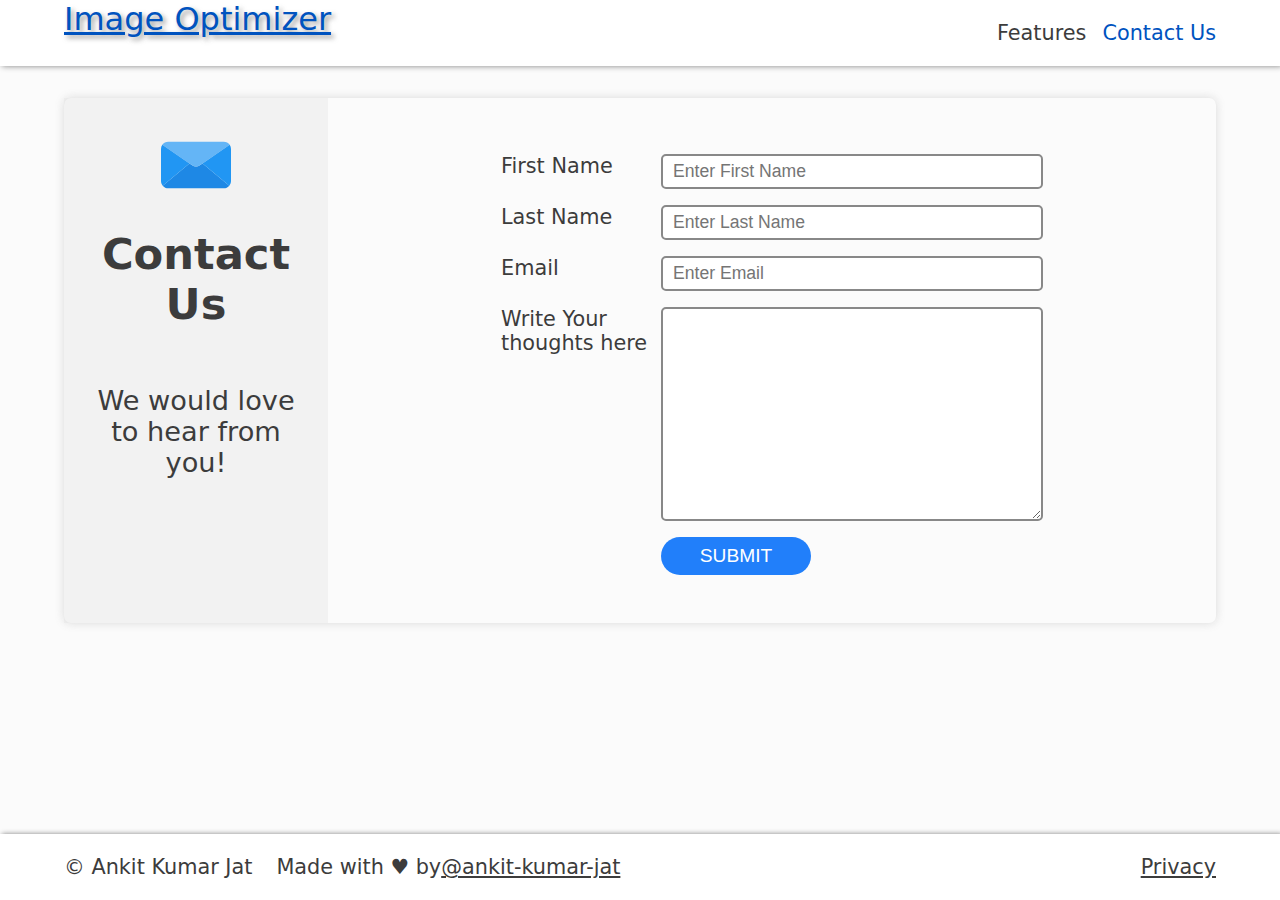
<file: contactus.html>
<!DOCTYPE html>
<html lang="en">
<head>
    <!-- Required meta tags -->
    <meta charset="UTF-8">
    <meta name="viewport" content="width=device-width, initial-scale=1.0">
    <meta name="Description" content="Online service that optimize images (PNG, JPG, GIF, BMP and TIF) using lossless and lossy compression to shrink images to the minimum possible size while keeping the required level of quality. lossless compression keeps 100% quality of image.">
    <meta name="keywords" content="'image optimizer', 'image compressor', image, images, picture, pictures, 'picture optimizer', 'picture compressor', 'image opimization', 'image compression'">
    <meta name="author" content="Ankit Kumar Jat">
    <link rel="apple-touch-icon" href="/assets/icons-192.png">
    <meta name="theme-color" content="#fff"/>
    <!-- Preload -->
    <link href="https://fonts.googleapis.com/css2?family=Pacifico&display=swap" rel="preload preconnect" as="style">
    <link rel="preload" href="css/main.css" as="style">

    <!-- Fonts -->
    <link href="https://fonts.googleapis.com/css2?family=Pacifico&display=swap" rel="stylesheet">
    <!-- <script src="https://kit.fontawesome.com/0c4c850759.js" crossorigin="anonymous"></script> -->

    <!-- My css -->
    <link rel="stylesheet" href="css/contactus.css">

    <!-- Title -->
    <link rel="shortcut icon" href="assets/favicon.svg" type="image/x-icon">
    <title>Image Optimizer</title>
</head>
<body>
    <header>
        <nav class="navbar">
            <div class="container">
                <a class="navbar-brand" href="./index.html">
                    Image Optimizer
                </a>
                <div class="navbar-toggler" id="navbarToggle">
                    <div class="line"></div>
                    <div class="line"></div>
                    <div class="line"></div>
                </div>
                <ul class="navbar-nav"  id="navbarManu">
                    <li class="nav-item">
                        <a href="./features.html" class="nav-link">Features</a>
                    </li>
                    <li class="nav-item active">
                        <a href="#" class="nav-link">Contact Us</a>
                    </li>
                </ul>
            </div>
        </nav>
    </header>
    <section class="contact-form" id="contact-form">
        <div class="container">
            <div class="form-container">
                <div class="form-heading">
                    <div class="form-heading-main">
                        <img src="./assets/email.svg" alt="Envelope image" width="70px" height="70px">
                        <h1>Contact Us</h1>
                    </div>
                    <div class="form-heading-text">
                        <p>We would love to hear from you!</p>
                    </div>
                </div>
                <div class="form">
                    <form id="myform" name="myform">
                        <div class="form-group">
                            <label for="firstname">First Name </label>
                            <input type="text" id="firstname" name="firstname" placeholder="Enter First Name">
                        </div>
                        <div class="form-group">
                            <label for="lastname">Last Name </label>
                            <input type="text" id="lastname" name="lastname" placeholder="Enter Last Name">
                        </div>
                        <div class="form-group">
                            <label for="email">Email </label>
                            <input type="email" id="email" name="email" placeholder="Enter Email">
                        </div>
                        <div class="form-group">
                            <label for="comment">Write Your thoughts here </label>
                            <textarea name="comment" id="comment" cols="49" rows="10"></textarea>
                        </div>
                        <div class="form-group">
                            <button type="submit" id="form-submit-btn">Submit</button>
                        </div>
                    </form>
                </div>
            </div>
        </div>
    </section>
    <section id="thankyou" hidden>
        <div class="container">
            <h3>Dear <span class="name-of-user"></span></h3>
            <h4>Thank you for getting in touch! </h4>
            <div class="container">
                <p>We appreciate you contacting us. We will look over your message and get back to you soon! </p>
            </div>
            <h4>Have a great day!</h4>
        </div>
    </section>
    <footer>
        <div class="container">
            <ul class="footer-manu">
                <li class="footer-item"><p>&copy; Ankit Kumar Jat </p></li>
                <li class="footer-item"><p>Made with &hearts; by<a href="https://github.com/ankit-kumar-jat" class="footer-link">@ankit-kumar-jat</a></p></li>
                <li class="footer-item right"><a href="./privacy.html" class="footer-link"><p>Privacy</p></a></li>
            </ul>
        </div>
    </footer>
    <!-- Js Libraries -->
    <script src="js/jQuery.js" defer></script>
    <!-- My scripts -->
    <script src="js/main.js" defer></script>
    <script src="js/contact-form.js" defer></script>
    <!-- Global site tag (gtag.js) - Google Analytics -->
    <script async src="https://www.googletagmanager.com/gtag/js?id=G-METM77P72Z"></script>
    <script>
    window.dataLayer = window.dataLayer || [];
    function gtag(){dataLayer.push(arguments);}
    gtag('js', new Date());

    gtag('config', 'G-METM77P72Z');
    </script>

</body>
</html>
</file>
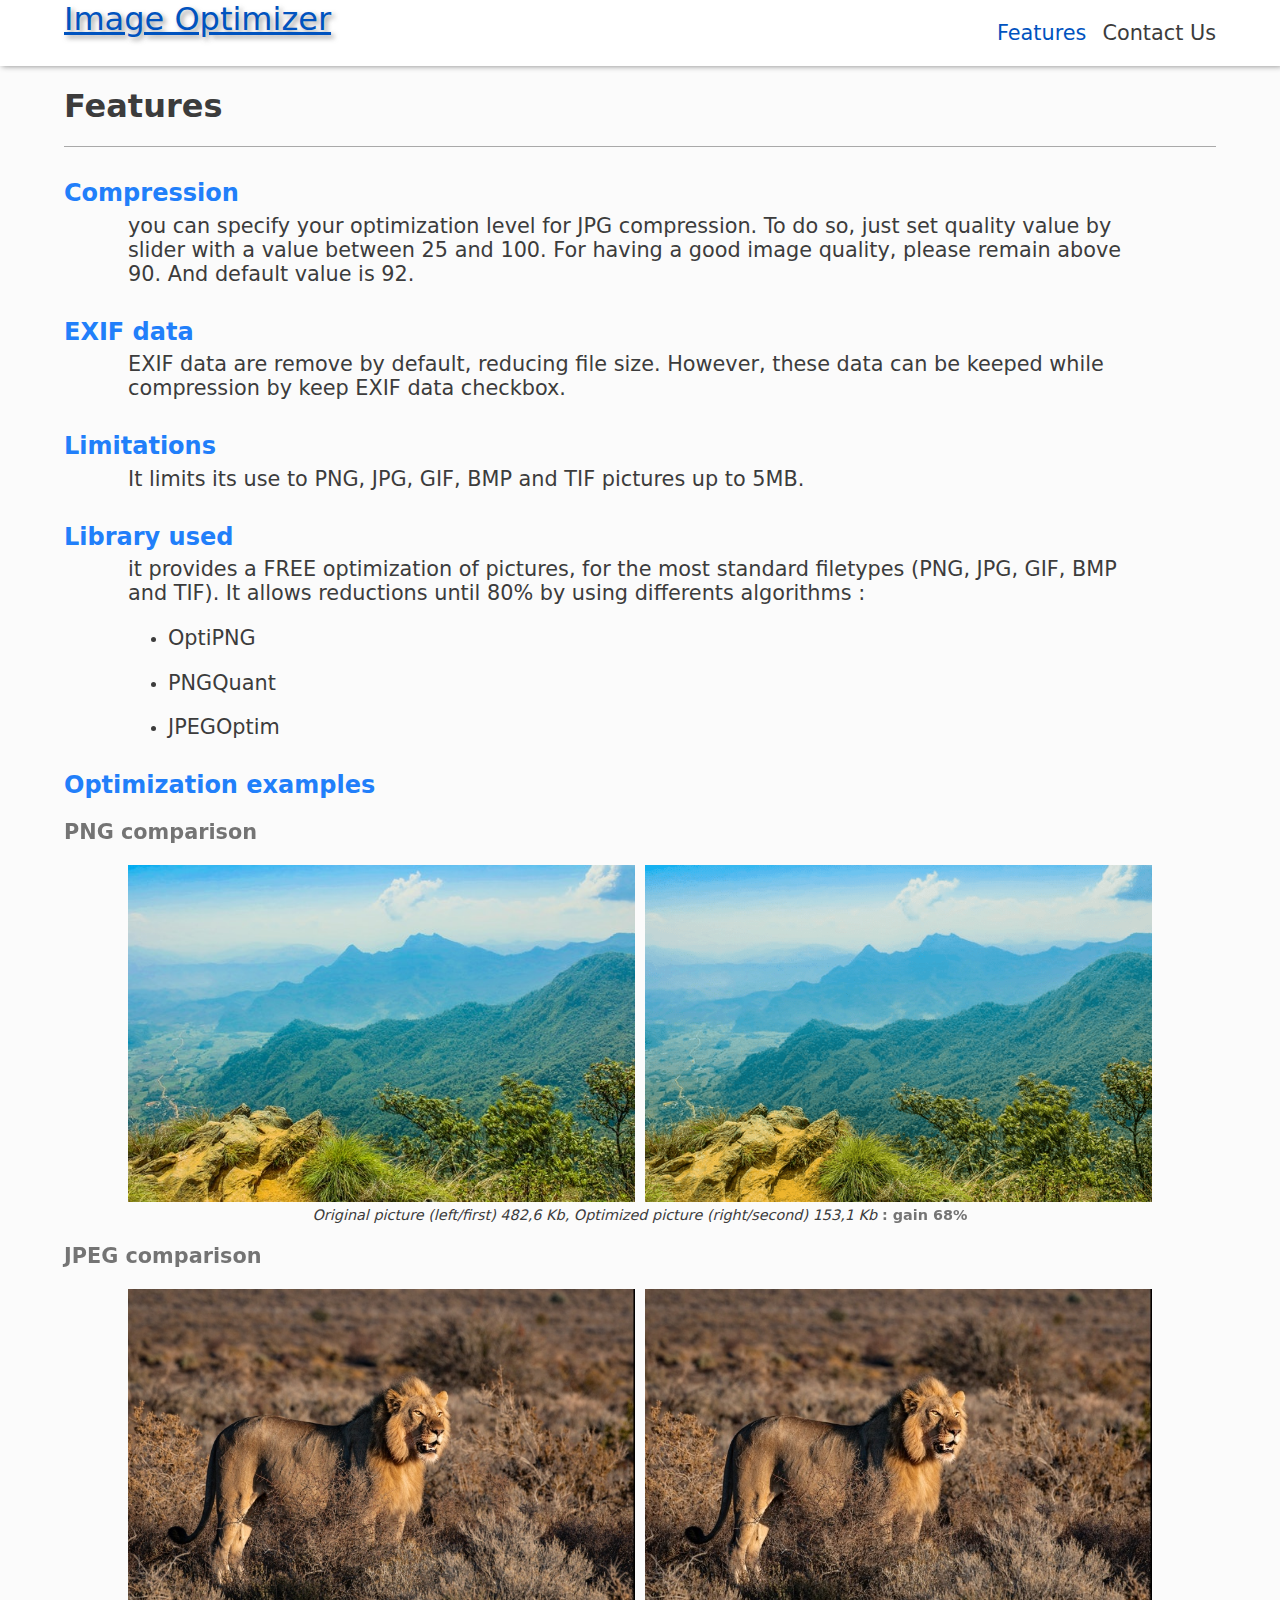
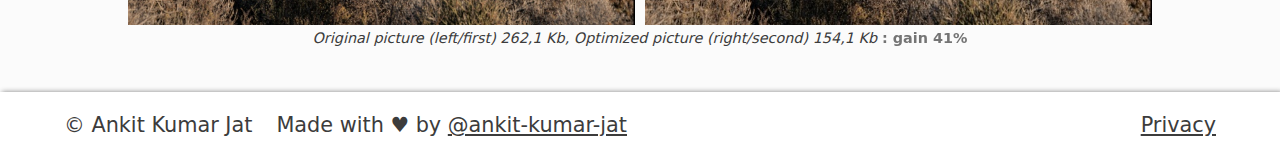
<file: features.html>
<!DOCTYPE html>
<html lang="en">
<head>
    <!-- Required meta tags -->
    <meta charset="UTF-8">
    <meta name="viewport" content="width=device-width, initial-scale=1.0">
    <meta name="Description" content="Online service that optimize images (PNG, JPG, GIF, BMP and TIF) using lossless and lossy compression to shrink images to the minimum possible size while keeping the required level of quality. lossless compression keeps 100% quality of image.">
    <meta name="keywords" content="'image optimizer', 'image compressor', image, images, picture, pictures, 'picture optimizer', 'picture compressor', 'image opimization', 'image compression'">
    <meta name="author" content="Ankit Kumar Jat">
    <link rel="apple-touch-icon" href="/assets/icons-192.png">
    <meta name="theme-color" content="#fff"/>
    <!-- Preload -->
    <link href="https://fonts.googleapis.com/css2?family=Pacifico&display=swap" rel="preload  preconnect" as="style">
    <link rel="preload" href="css/main.css" as="style">

    <!-- Fonts -->
    <link href="https://fonts.googleapis.com/css2?family=Pacifico&display=swap" rel="stylesheet">
    <!-- <script src="https://kit.fontawesome.com/0c4c850759.js" crossorigin="anonymous"></script> -->

    <!-- My css -->
    <link rel="stylesheet" href="css/features.css">

    <!-- Title -->
    <link rel="shortcut icon" href="assets/favicon.svg" type="image/x-icon">
    <title>Image Optimizer</title>
</head>
<body>
    <header>
        <nav class="navbar">
            <div class="container">
                <a class="navbar-brand" href="./index.html">
                    Image Optimizer
                </a>
                <div class="navbar-toggler" id="navbarToggle">
                    <div class="line"></div>
                    <div class="line"></div>
                    <div class="line"></div>
                </div>
                <ul class="navbar-nav"  id="navbarManu">
                    <li class="nav-item active">
                        <a href="#" class="nav-link">Features</a>
                    </li>
                    <li class="nav-item">
                        <a href="./contactus.html" class="nav-link">Contact Us</a>
                    </li>
                </ul>
            </div>
        </nav>
    </header>
    <section>
        <div class="container">
            <h1>Features</h1>
            <hr class="hr">
            <div class="features">
                <h2>Compression</h2>
                <div class="container">
                    <p>you can specify your optimization level for JPG compression. To do so, just set quality value by slider with a value between 25 and 100. For having a good image quality, please remain above 90. And default value is 92.</p>
                </div>
                <h2>EXIF data</h2>
                <div class="container">
                    <p>EXIF data are remove by default, reducing file size. However, these data can be keeped while compression by keep EXIF data checkbox.</p>
                </div>
                <h2>Limitations</h2>
                <div class="container">
                    <p>It limits its use to PNG, JPG, GIF, BMP and TIF pictures up to 5MB.</p>
                </div>
                <h2>Library used</h2>
                <div class="container">
                    <p>it provides a FREE optimization of pictures, for the most standard filetypes (PNG, JPG, GIF, BMP and TIF). It allows reductions until 80% by using differents algorithms :</p>
                    <ul>
                        <li>
                            <p>OptiPNG</p>
                        </li>
                        <li>
                            <p>PNGQuant</p>
                        </li>
                        <li>
                            <p>JPEGOptim</p>
                        </li>
                    </ul>
                </div>
                <h2>Optimization examples</h2>
                <p><strong>PNG comparison</strong></p>
                <div class="container">
                    <div class="example-imgs">
                        <img src="./assets/optimiztion_example/mountain.png" alt="" >
                        <div class="space"></div>
                        <img src="./assets/optimiztion_example/mountain-optimized.png" alt="" >
                    </div>
                </div>
                <p class="img-data"><i>Original picture (left/first) 482,6 Kb, Optimized picture (right/second) 153,1 Kb</i><strong> : gain 68%</strong></p>
                <p><strong>JPEG comparison</strong></p>
                <div class="container">
                    <div class="example-imgs">
                        <img src="./assets/optimiztion_example/loin.jpg" alt="" >
                        <div class="space"></div>
                        <img src="./assets/optimiztion_example/loin-optimized.jpg" alt="" >
                    </div>
                </div>
                <p class="img-data"><i>Original picture (left/first) 262,1 Kb, Optimized picture (right/second) 154,1 Kb</i><strong> : gain 41%</strong></p>
            </div>
        </div>
    </section>
    <footer>
        <div class="container">
            <ul class="footer-manu">
                <li class="footer-item"><p>&copy; Ankit Kumar Jat </p></li>
                <li class="footer-item"><p>Made with &hearts; by <a href="https://github.com/ankit-kumar-jat" class="footer-link">@ankit-kumar-jat</a></p></li>
                <li class="footer-item right"><a href="./privacy.html" class="footer-link"><p>Privacy</p></a></li>
            </ul>
        </div>
    </footer>
    <!-- Js Libraries -->
    <script src="js/jQuery.js" defer></script>
    <!-- My scripts -->
    <script src="js/main.js" defer></script>
    <!-- Global site tag (gtag.js) - Google Analytics -->
    <script async src="https://www.googletagmanager.com/gtag/js?id=G-METM77P72Z"></script>
    <script>
    window.dataLayer = window.dataLayer || [];
    function gtag(){dataLayer.push(arguments);}
    gtag('js', new Date());

    gtag('config', 'G-METM77P72Z');
    </script>    
</body>
</html>
</file>
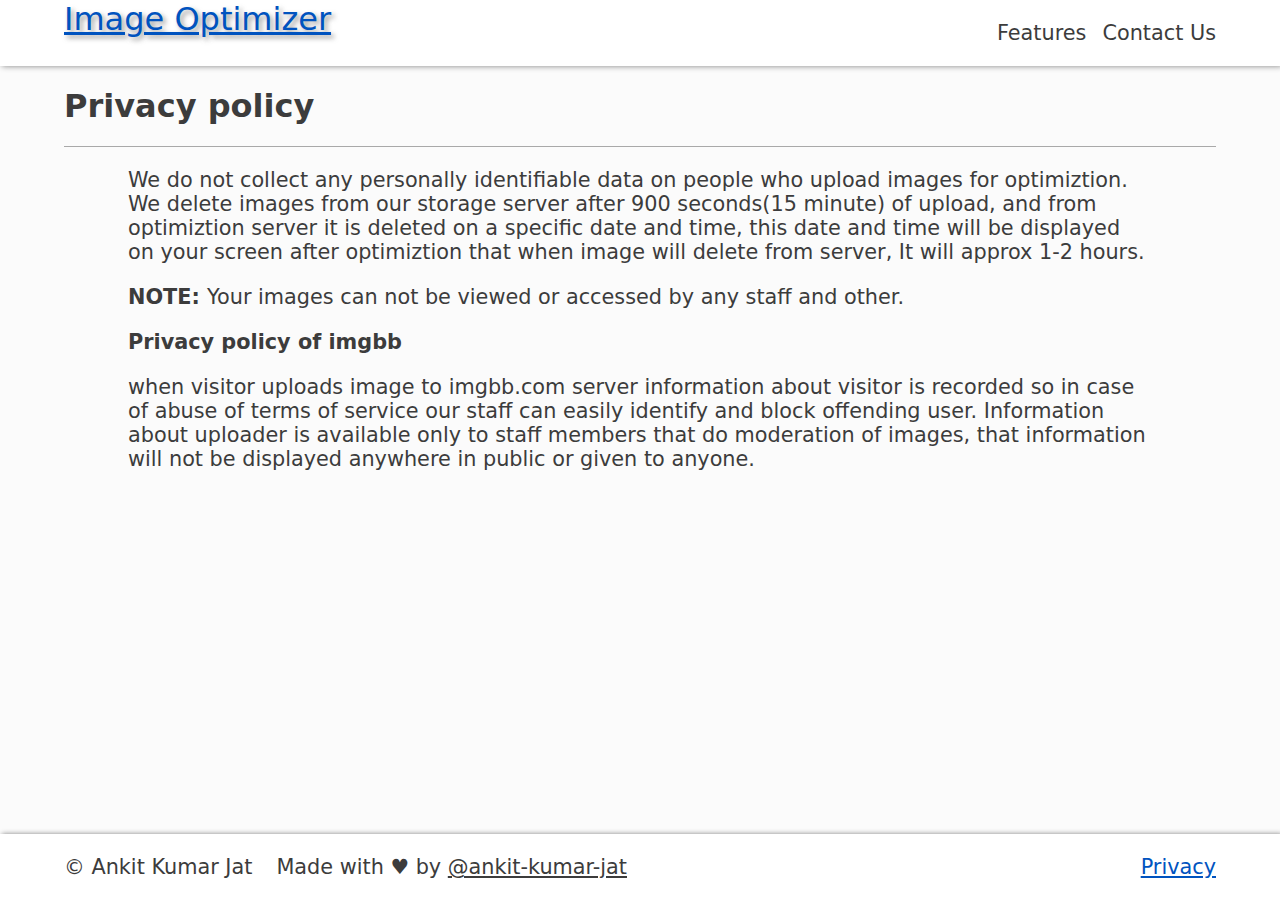
<file: privacy.html>
<!DOCTYPE html>
<html lang="en">
<head>
    <!-- Required meta tags -->
    <meta charset="UTF-8">
    <meta name="viewport" content="width=device-width, initial-scale=1.0">
    <meta name="Description" content="Online service that optimize images (PNG, JPG, GIF, BMP and TIF) using lossless and lossy compression to shrink images to the minimum possible size while keeping the required level of quality. lossless compression keeps 100% quality of image.">
    <meta name="keywords" content="'image optimizer', 'image compressor', image, images, picture, pictures, 'picture optimizer', 'picture compressor', 'image opimization', 'image compression'">
    <meta name="author" content="Ankit Kumar Jat">
    <link rel="apple-touch-icon" href="/assets/icons-192.png">
    <meta name="theme-color" content="#fff"/>
    <!-- Preload -->
    <link href="https://fonts.googleapis.com/css2?family=Pacifico&display=swap" rel="preload preconnect" as="style">
    <link rel="preload" href="css/main.css" as="style">
    <!-- Fonts -->
    <link href="https://fonts.googleapis.com/css2?family=Pacifico&display=swap" rel="stylesheet">
    <!-- <script src="https://kit.fontawesome.com/0c4c850759.js" crossorigin="anonymous"></script> -->

    <!-- My css -->
    <link rel="stylesheet" href="css/privacy.css">

    <!-- Title -->
    <link rel="shortcut icon" href="assets/favicon.svg" type="image/x-icon">
    <title>Image Optimizer</title>
</head>
<body>
    <header>
        <nav class="navbar">
            <div class="container">
                <a class="navbar-brand" href="./index.html">
                    Image Optimizer
                </a>
                <div class="navbar-toggler" id="navbarToggle">
                    <div class="line"></div>
                    <div class="line"></div>
                    <div class="line"></div>
                </div>
                <ul class="navbar-nav"  id="navbarManu">
                    <li class="nav-item">
                        <a href="./features.html" class="nav-link">Features</a>
                    </li>
                    <li class="nav-item">
                        <a href="./contactus.html" class="nav-link">Contact Us</a>
                    </li>
                </ul>
            </div>
        </nav>
    </header>
    <section>
        <div class="container">
                <h1>Privacy policy</h1>
                <hr class="hr">
                <div class="container">
                    <p>We do not collect any personally identifiable data on people who upload images for optimiztion. We delete images from our storage server after 900 seconds(15 minute) of upload, and from optimiztion server it  is deleted on a specific date and time, this date and time will be displayed on your screen after optimiztion that when image will delete from server, It will approx 1-2 hours. 
                        <br>
                        <!-- I don't want to complicate things so now i explain to you. we use 'imgbb' servers for image storage and an optimization server for doing optimization on image. And 15 minute is the time after which image will be deleted from the imgbb servers. And for optimiztion server it will depend so we show this date and time after optimiztion. -->
                    </p>
                    <p><strong>NOTE: </strong>Your images can not be viewed or accessed by any staff and other.</p>
                    <h2>Privacy policy of imgbb</h2>
                    <P> when visitor uploads image to imgbb.com server information about visitor is recorded so in case of abuse of terms of service our staff can easily identify and block offending user. Information about uploader is available only to staff members that do moderation of images, that information will not be displayed anywhere in public or given to anyone.</P>
                </div>
        </div>
    </section>
    <footer>
        <div class="container">
            <ul class="footer-manu">
                <li class="footer-item"><p>&copy; Ankit Kumar Jat </p></li>
                <li class="footer-item"><p>Made with &hearts; by <a href="https://github.com/ankit-kumar-jat" class="footer-link">@ankit-kumar-jat</a></p></li>
                <li class="footer-item right active"><a href="#" class="footer-link"><p>Privacy</p></a></li>
            </ul>
        </div>
    </footer>
    <!-- Js Libraries -->
    <script src="js/jQuery.js" defer></script>
    <!-- My scripts -->
    <script src="js/main.js" defer></script>
    <!-- Global site tag (gtag.js) - Google Analytics -->
    <script async src="https://www.googletagmanager.com/gtag/js?id=G-METM77P72Z"></script>
    <script>
    window.dataLayer = window.dataLayer || [];
    function gtag(){dataLayer.push(arguments);}
    gtag('js', new Date());

    gtag('config', 'G-METM77P72Z');
    </script>    
</body>
</html>
</file>
<file: css/main.css>
/* Element Selectors */

body{
    font-family: -apple-system, system-ui, BlinkMacSystemFont, 'Segoe UI', Roboto, 'Helvetica Neue', Ubuntu, Arial, sans-serif;
    margin: 0;
    min-height: 100vh;
    background-color: rgba(214, 214, 214, .1);
    color: #3c3c3c;
    display: flex;
    flex-direction: column;
    scroll-behavior: smooth;
}
p{
    font-size: 1.3rem;
}
h2{
    color: #217ffa;
    font-size: 2rem;
    margin-top: 0;
}
h4{
    font-size: 1.5rem;
    font-weight: 400;
}
footer{
    margin-top: auto;
    box-shadow: 2px 0 5px gray;
    background-color: white;
}
button{
    background-color: #217ffa;
    border: none;
    border-radius: 7px;
    padding: .5rem;
    font-size: 1.2rem;
    margin: 0rem 1rem 1rem 0;
    color: #fff;
    text-transform: uppercase;
}
/* Class selectors */
/* Navbar */
.navbar-brand{
    font-family: 'Pacifico', -apple-system, system-ui, BlinkMacSystemFont, 'Segoe UI', Roboto, 'Helvetica Neue', Ubuntu, Arial, sans-serif;
    font-size: 2rem;
    color: #0053bf;
    text-shadow: 3px 3px 5px rgba(131, 131, 131, .8);
}
.navbar{
    box-shadow: 2px 0 6px gray;
    width: 100%;
    min-height: 60px;
    background-color: white;
    /* position: fixed;
    top: 0;
    z-index: 10; */
}
.navbar > .container{
    display: flex;
}
.navbar-nav{
    margin-left: auto;
    display: flex;
    list-style: none;
    font-size: 1.3rem;
}
.nav-link{
    text-decoration: none;
    margin: 1rem 0 1rem 1rem;
    color: #3c3c3c;
}
/* Jumbotron */
.jumbotron{
    padding: 3vh 0;
    /* margin-top: 70px; */
}
.jumbotron > .container > h1{
    font-size: 2.3rem;
}
/* Drop section */
.drop-section{
    padding: 2rem 0;
}
.drop-area{
    box-sizing: border-box;
    border: 4px dashed rgba(184, 184, 184, .7);
    border-radius: 10px;
    width: 57%;
    height: 333px;
    background-color: aliceblue;
}
.center{
    text-align: center;
    position: relative;
    top: 20px;
}
.drop-text{
    color: #3c3c3c;
    font-size: 2rem;
}
.drop-img{
    width: 100px;
    height: 100px;
    opacity: .5;
}
.drop-area-content{
    font-size: 2rem;
    display: flex;
    flex-direction: column;
    align-items: center;
}
.input-file{
    width: 0.1px;
    height: 0.1px;
    opacity: 0;
    overflow: hidden;
    position: absolute;
    z-index: -1;
}
label[for='file']{
    cursor: pointer;
    color: gray;
}
.box-button{
    /* display: none; */
    border: none;
    border-radius: 32px;
    font-size: 2rem;
    margin: 1rem;
    padding: .5rem 4rem;
    background-color: #4093ff;
    color: #fff;
    cursor: pointer;
}
.up-btn{
    margin-bottom: 1rem;
    text-decoration: none;
}
.inputfile:focus + label {
	outline: 1px dotted #000;
	outline: -webkit-focus-ring-color auto 5px;
}
.is-dragover {
    background-color: rgba(200, 218, 223, .7);
}
.input-area{
    display: flex;
}
.preview{
    margin: 0 0 0 3%;
    width: 40%;
    height: 333px;
    box-sizing: border-box;
    border: 1px solid gray;
    background-color: aliceblue;
    display: grid;
    place-items: center;
    
}
.preview-text{
    font-size: 2rem;
    color: #717171;
}
.preview-img{
    max-width: 100%;
    max-height: 331px;
}
.is-uploading{
    display: none;
}
.upload-bar{
    display: none;
    overflow: hidden;
    box-sizing: border-box;
    border-radius: 7px;
    border: 2px solid #0053bf;
    height: 30px;
    width: 50%;
}
.upload-bar-fill{
    width: 0%;
    height: 100%;
    background-color: #82b8ff;
    display: flex;
    align-items: center;
    transition: width 0.5s;
}
.upload-bar-text{
    /* opacity: .7; */
    font-weight: bold;
    margin-left: 15px;
}
/* Optimize Section */
.quality-slider{
    width: 100%;
}
.slider-value{
    margin-top: 7px;
    margin-left: 10px;
}
.optimize-btn{
    border: none;
    border-radius: 10px;
    margin: 2rem 0;
    padding: .7rem;
    width: 200px;
    background-color: #4093ff;
    color: white;
    font-size: 1.7rem;
    cursor: pointer;
}
.optimize > .container{
    display: flex;
}
.preview-optimized-area{
    height: 333px;
    border: 1px solid #808088;
    background-color: aliceblue;
    display: grid;
    place-items: center;
}
.preview-optimized{
    margin: 2rem 0 2rem auto;
    width: 45%;
    height: 100%;
    text-align: center;
}
.preview-opt-img{
    max-width: 100%;
    max-height: 333px;
}
.optimize-info{
    margin-top: 2rem;
    color: rgb(116, 116, 116);
}
.exif-data{
    display: flex;
    align-items: center;
}
.checkbox-text{
    cursor: pointer;
}
.checkbox{
    cursor: pointer;
    width: 1.25rem;
    height: 1.25rem;
    border: 2px solid gray;
    border-radius: 5px;
    display: flex;
    align-items: center;
    justify-content: center;
    margin-right: 2rem;
    transition: background .2s , border-color .2s;
}
.checkbox::after{
    font-size: 1.5rem;
    content: "\2714";
    color: #fff;
    transform: scale(0);
    transition: transform .2s;
}
.exif-data-checkbox:checked + .checkbox{
    background-color: #0053bf;
    border-color:  #0053bf;
}
.exif-data-checkbox:checked + .checkbox::after{
    transform: scale(1);
}
.opt-buttons{
    display: flex;
    flex-wrap: wrap;
    flex-direction: column;
}
.down-btn{
    margin: 0 1rem 1rem 0;
    min-width: 200px;
    max-width: 200px;
    border-radius: 32px;
    cursor: pointer;
}
.opt-again{
    min-width: 200px;
    border-radius: 32px;
    cursor: pointer;
}
.choose-other{
    text-transform: capitalize;
    min-width: 200px;
    border-radius: 32px;
    cursor: pointer;
}

/* Loader */
.loader {
    border: 7px solid #f3f3f3;
    border-radius: 50%;
    border-top: 7px solid #0053bf;
    width: 40px;
    height: 40px;
    -webkit-animation: spin 1s linear infinite; /* Safari */
    animation: spin 1s linear infinite;
}
  

/* Footer */
.learn-more-section{
    margin-top: 10%;
}
.learn-more{
    display: block;
    margin: 1rem 0;
    font-size: 1.3rem;
    text-decoration: none;
    color: #3c3c3c;
}
.footer-manu{
    display: flex;
    list-style: none;
    margin: 0;
    padding: 0;
}
.footer-item:not(:last-child){
    display: inline;
    margin-right: 1.5rem;
}
.footer-item.right{
    margin-left: auto;
}
a.footer-link{
    color: #3c3c3c;
}
/* Main content */
.container{
    padding: 0 5vw;
}
.active > a{
    color: #0053bf;
}
.hr{
    width: 100%;
    height: 1px;
    background-color: darkgray;
    display: block;
}
/* scroolBar */

/* State selectors */
.learn-more:hover,
a.footer-link:hover,
.nav-link:hover{
    color: #0053bf;
    transition: ease .4s;
}
.choose:hover{
    color: #4093ff;
    transition: ease .4s;
}
.down-btn:hover,.down-btn:focus,
.opt-again:hover,.opt-again:focus,
.choose-other:hover,.choose-other:focus{
    background-color: #4093ff;
    transition: ease .4s;
}
.optimize-btn:hover,
.box-button:hover{
    background-color: #217ffa;
    transition: ease .4s;
}
.checkbox:hover{
    background-color: #ebebeb;
}


/* Animation  */
.fade-in {
    animation: fadeIn ease 1s .3;
    /* -webkit-animation: fadeIn ease 3s;
    -moz-animation: fadeIn ease 3s;
    -o-animation: fadeIn ease 3s;
    -ms-animation: fadeIn ease 3s; */
}
.fade-in1{
    animation: fadeIn ease 1s .4;
}
.fade-in2{
    animation: fadeIn ease 1s .4;
}
.fade-in3{
    animation: fadeIn ease 1s .5;
}
  /* Safari */
@-webkit-keyframes spin {
    0% { -webkit-transform: rotate(0deg); }
    100% { -webkit-transform: rotate(360deg); }
}
  
@keyframes spin {
    0% { transform: rotate(0deg); }
    100% { transform: rotate(360deg); }
}
@keyframes fadeIn {
    0% {
        opacity:0;
        transform: translateY(5%);
    }
    80%{
        transform: translateY(2%);
        opacity: .5;
    }
    100% {
        transform: translateY(0%);
        opacity:1;
    }
}
/*   
@-moz-keyframes fadeIn {
    0% {
        opacity:0;
    }
    100% {
        opacity:1;
    }
}
  
@-webkit-keyframes fadeIn {
    0% {
        opacity:0;
    }
    100% {
        opacity:1;
    }
}
  
@-o-keyframes fadeIn {
    0% {
        opacity:0;
    }
    100% {
        opacity:1;
    }
}
  
@-ms-keyframes fadeIn {
    0% {
        opacity:0;
    }
    100% {
        opacity:1;
    }
} */
/* Media Queries */
@media (max-width: 991.98px) {
    /* Drag & Drop Area */
    .input-area{
        flex-direction: column;
    }
    .preview{
        width: 100%;
        margin: 2rem 0;
        min-height: 300px;        
    }
    .drop-area{
        width: 100%;
    }
    /* Optimize */
    .optimize > .container{
        flex-direction: column;
    }
    .preview-optimized{
        width: 100%;
        min-height: 330px;
    }
}
@media (max-width: 692px){
    /* footer */
    footer{
        padding-bottom: 1.5rem;
    }
    .footer-item > p{
        margin-bottom: 0;
    }
    .footer-manu{
        flex-direction: column;
        align-items: center;
    }
    .footer-item:last-child{
        margin: auto;
    }
}
@media (max-width: 575.98px) {
    /* navbar */
    .navbar-brand{
        font-size: 1.7rem;
    }
    .navbar > .container{
        display: block;
    }
    .navbar-toggler{
        display: block;
        float: right;
        margin-top: .45rem;
        padding: .5rem;
        cursor: pointer;
        margin-left: auto;
    }
    .line{
        background-color: #3c3c3c;
        width: 30px;
        height: 3px;
        margin: 4px;
    }
    .navbar-nav{
        display: none;
        flex-direction: column;
        padding: 2em 0 0 0;
        margin: 0;
    }
    .nav-link{
        margin: 0;
    }
    .nav-item{
        margin: 0;
        padding-bottom: 1rem;
    }
    /* Drag and Drop */
    .drop-area-content{
        font-size: 1.5em;
        overflow: hidden;
    }
    .upload-bar{
        width: 100%;
    }
    .image-name{
        font-size: 1rem;
    }
    /* OPtimize Section */
    .opt-buttons{
        align-items: center;
        text-align: center;
    }

    .footer-item:not(:last-child){
        text-align: center;
        margin-right: 0;
    }
   
}


/* .drop-section{
    display: none;
} */
</file>
<file: css/contactus.css>
/* Element Selectors */
*{
    -moz-appearance: none;
    -webkit-appearance: none;
}
body{
    font-family: -apple-system, system-ui, BlinkMacSystemFont, 'Segoe UI', Roboto, 'Helvetica Neue', Ubuntu, Arial, sans-serif;
    margin: 0;
    min-height: 100vh;
    background-color: rgba(214, 214, 214, .1);
    color: #3c3c3c;
    display: flex;
    flex-direction: column;
    scroll-behavior: smooth;
}
p{
    font-size: 1.3rem;
}
h1{
    font-size: 2.7rem;
}
h2{
    color: #217ffa;
    font-size: 2rem;
    margin-top: 0;
}
h3{
    font-size: 1.7rem;
    font-weight: 500;
}
h4{
    font-size: 1.5rem;
    font-weight: 400;
}
input[type="text"], [type="email"], textarea{
    padding: 5px 5px 5px 10px;
    outline: none;
    font-size: 1.1rem;
    border-radius: 5px;
    border: 2px solid #888888;

}
footer{
    margin-top: auto;
    box-shadow: 2px 0 5px gray;
    background-color: white;
}
button{
    background-color: #217ffa;
    border: none;
    border-radius: 7px;
    padding: .5rem;
    font-size: 1.2rem;
    margin: 0rem 1rem 1rem 0;
    color: #fff;
}
textarea{
    width: 363px;
}
/* Class selectors */
/* Navbar */
.navbar-brand{
    font-family: 'Pacifico', -apple-system, system-ui, BlinkMacSystemFont, 'Segoe UI', Roboto, 'Helvetica Neue', Ubuntu, Arial, sans-serif;
    font-size: 2rem;
    color: #0053bf;
    text-shadow: 3px 3px 5px rgba(131, 131, 131, .8);
}
.navbar{
    box-shadow: 2px 0 6px gray;
    width: 100%;
    min-height: 60px;
    background-color: white;
    /* position: fixed;
    top: 0;
    z-index: 10; */
}
.navbar > .container{
    display: flex;
}
.navbar-nav{
    margin-left: auto;
    display: flex;
    list-style: none;
    font-size: 1.3rem;
}
.nav-link{
    text-decoration: none;
    margin: 1rem 0 1rem 1rem;
    color: #3c3c3c;
}

/* Contact form */
.contact-form{
    margin: 2rem 0;
}
.form-container{
    display: flex;
    box-sizing: border-box;
    box-shadow: 0 0 10px rgba(214, 214, 214, .9);
    border-radius: 7px;
}
.form-heading{
    padding: 2rem;
    width: 200px;
    display: flex;
    flex-direction: column;
    text-align: center;
    background-color: rgba(214, 214, 214, .25);
}
.form-heading-main{
    display: flex;
    flex-direction: column;
    align-items: center;
}
.form-heading-text > p{
    font-size: 1.7rem;
}
.form{
    margin: 2.5rem 0 0 0;
    margin-left: auto;
    margin-right: auto;
    padding: 1rem;
    display: flex;
    flex-direction: column;
    align-items: center;
}
.form-group{
    font-size: 1.3rem;
    margin: 0 0 1rem 0;
    display: flex;
    max-width: 542px;
}
.form-group > label{
    flex-basis: 10rem;
}
.form-group > input{
    width: 363px;
}
.form-group > button{
    text-transform: uppercase;
    margin-left: 10rem;
    min-width: 150px;
    border-radius: 32px;
    cursor: pointer;
}
/* Loader */
.loader {
    fill: white;
    -webkit-animation: spin .7s linear infinite; /* Safari */
    animation: spin .7s linear infinite;
}
@-webkit-keyframes spin {
    0% { -webkit-transform: rotate(0deg); }
    100% { -webkit-transform: rotate(360deg); }
}
  
@keyframes spin {
    0% { transform: rotate(0deg); }
    100% { transform: rotate(360deg); }
}

/* Footer */
.footer-manu{
    display: flex;
    list-style: none;
    margin: 0;
    padding: 0;
}
.footer-item:not(:last-child){
    display: inline;
    margin-right: 1.5rem;
}
.footer-item.right{
    margin-left: auto;
}
a.footer-link{
    color: #3c3c3c;
}
/* Main content */
.container{
    padding: 0 5vw;
}
.active > a{
    color: #0053bf;
}

/* State selectors */
.learn-more:hover,
a.footer-link:hover,
.nav-link:hover{
    color: #0053bf;
    transition: ease .4s;
}
input[type="text"]:hover, [type="email"]:hover, textarea:hover,
input[type="text"]:focus, [type="email"]:focus, textarea:focus{
    box-shadow: 0 0 2px #0053bf;
    border-color: #0053bf;
    transition: ease .4s;
}
input[type="text"]:invalid, [type="email"]:invalid, textarea:invalid{
    border-color: #e03a3a;
    transition: ease .4s;
}
button:hover{
    background-color: #4093ff;
    transition: ease .5s;
}
button:focus{
    box-sizing: border-box;
    -moz-box-sizing: border-box;
    -webkit-box-sizing: border-box;
    border: 3px solid rgba(0, 0, 0, .2);
    box-shadow: 0 0 2px #0053bf;
    transition: ease .5s;
}

@media (max-width: 992px){
    .form-group{
        flex-direction: column;
    }
    .form-group > label{
        flex-basis: 1.8rem;
    }
    .form-group > button{
        margin-left: 0;
    }
}
@media (max-width: 798px){
    .form-container{
        flex-direction: column;
        /* align-items: center; */
    }
    .form-heading{
        padding-top: .5rem;
        padding-bottom: .5rem;
        width: inherit;
        align-items: center;
    }
    .form-heading-main{
        flex-direction: row;
    }
    .form-heading-main > h1{
        margin: 0 0 0 1rem;
    }
    .form-heading-text > p{
        margin: 5px 0;
    }
}
@media (max-width: 692px){
    /* footer */
    footer{
        padding-bottom: 1.5rem;
    }
    .footer-item > p{
        margin-bottom: 0;
    }
    .footer-manu{
        flex-direction: column;
        align-items: center;
    }
    .footer-item:last-child{
        margin: auto;
    }
}

@media (max-width: 575.98px) {
    /* navbar */
    .navbar-brand{
        font-size: 1.7rem;
    }
    .navbar > .container{
        display: block;
    }
    .navbar-toggler{
        display: block;
        float: right;
        margin-top: .45rem;
        padding: .5rem;
        cursor: pointer;
        margin-left: auto;
    }
    .line{
        background-color: #3c3c3c;
        width: 30px;
        height: 3px;
        margin: 4px;
    }
    .navbar-nav{
        display: none;
        flex-direction: column;
        padding: 2em 0 0 0;
        margin: 0;
    }
    .nav-link{
        margin: 0;
    }
    .nav-item{
        margin: 0;
        padding-bottom: 1rem;
    }

    /* contact form */
    .form-group > input{
        width: 313px;
    }
    .form-group > textarea{
        width: 315px;
    }
    .form-group:last-child{
        align-items: center;
    }
}
@media (max-width: 480px){
    /* .form{
        margin: 0;
    } */
    .form-group > input{
        width: 263px;
    }
    .form-group > textarea{
        width: 265px;
    }
    .form-heading-main > h1{
        font-size: 2.3rem;
        margin-top: 2rem;
    }
    .form-heading-text > p{
        font-size: 1.3rem;
        padding: 0 1rem 0 1rem;
    }
    .form-heading-main > img{
        margin-top: 2rem;
        width: 50px;
        height: 50px;
    }
    .contact-form > .container{
        margin: 0;
        padding: 0;
    }
    .contact-form{
        margin: 0;
    }
    .form{
        box-shadow: none;
    }

}
@media (max-width: 400px){
    .form-heading{
        padding: .5rem 0 .5rem 0;
    }
    .form{
        padding: 1rem 0 1rem 0;
    }
    .footer-item:not(:last-child){
        text-align: center;
        margin-right: 0;
    }
}
</file>
<file: css/features.css>
/* Element Selectors */
body{
    font-family: -apple-system, system-ui, BlinkMacSystemFont, 'Segoe UI', Roboto, 'Helvetica Neue', Ubuntu, Arial, sans-serif;
    margin: 0;
    min-height: 100vh;
    background-color: rgba(214, 214, 214, .1);
    color: #3c3c3c;
    display: flex;
    flex-direction: column;
    scroll-behavior: smooth;
}
p{
    font-size: 1.3rem;
}
h2{
    color: #217ffa;
    margin-bottom: 0;
    margin-top: 2rem;
}
h4{
    font-size: 1.5rem;
    font-weight: 400;
}
footer{
    margin-top: auto;
    box-shadow: 2px 0 5px gray;
    background-color: white;
}
button{
    background-color: #217ffa;
    border: none;
    border-radius: 7px;
    padding: .5rem;
    font-size: 1.2rem;
    margin: 0rem 1rem 1rem 0;
    color: #fff;
}
/* Class selectors */
/* Navbar */
.navbar-brand{
    font-family: 'Pacifico', -apple-system, system-ui, BlinkMacSystemFont, 'Segoe UI', Roboto, 'Helvetica Neue', Ubuntu, Arial, sans-serif;
    font-size: 2rem;
    color: #0053bf;
    text-shadow: 3px 3px 5px rgba(131, 131, 131, .8);
}
.navbar{
    box-shadow: 2px 0 6px gray;
    width: 100%;
    min-height: 60px;
    background-color: white;
    /* position: fixed;
    top: 0;
    z-index: 10; */
}
.navbar > .container{
    display: flex;
}
.navbar-nav{
    margin-left: auto;
    display: flex;
    list-style: none;
    font-size: 1.3rem;
}
.nav-link{
    text-decoration: none;
    margin: 1rem 0 1rem 1rem;
    color: #3c3c3c;
}
/* Features */
.features{
    padding-bottom: 2rem;
}
.container > p{
    margin-top: .4rem;
}
.features > p > strong{
    color: #3c3c3c;
    opacity: .7;
}
.example-imgs{
    display: flex;
    width: 100%;
    flex: 1 1 auto;
}
.example-imgs > img{
    min-width: 0px;
    max-width: calc(50% - 5px);
    display: block;
}
.example-imgs > img:last-child{
    margin-left: auto;
}
.space{
    width: 10px;
    height: 10px;
}
.img-data{
    font-size: .9rem;
    text-align: center;
    margin-top: .3rem;
}

/* Footer */
.footer-manu{
    display: flex;
    list-style: none;
    margin: 0;
    padding: 0;
}
.footer-item:not(:last-child){
    display: inline;
    margin-right: 1.5rem;
}
.footer-item.right{
    margin-left: auto;
}
a.footer-link{
    color: #3c3c3c;
}
/* Main content */
.container{
    padding: 0 5vw;
}
.hr{
    width: 100%;
    height: 1px;
    background-color: darkgray;
    display: block;
    border: none;
}
.active > a{
    color: #0053bf;
}
/* State selectors */
.learn-more:hover,
a.footer-link:hover,
.nav-link:hover{
    color: #0053bf;
    transition: ease .4s;
}
@media (max-width: 991.98px) {
    .example-imgs > img{
        max-width: 600px;
    }
    .example-imgs{
        flex-direction: column;
    }
}
@media (max-width: 751px){
    .example-imgs > img{
        margin: auto;
        max-width: 100%;
    }
}
@media (max-width: 692px){
    /* footer */
    footer{
        padding-bottom: 1.5rem;
    }
    .footer-item > p{
        margin-bottom: 0;
    }
    .footer-manu{
        flex-direction: column;
        align-items: center;
    }
    .footer-item:last-child{
        margin: auto;
    }
}
@media (max-width: 575.98px) {
    /* navbar */
    .navbar-brand{
        font-size: 1.7rem;
    }
    .navbar > .container{
        display: block;
    }
    .navbar-toggler{
        display: block;
        float: right;
        margin-top: .45rem;
        padding: .5rem;
        cursor: pointer;
        margin-left: auto;
    }
    .line{
        background-color: #3c3c3c;
        width: 30px;
        height: 3px;
        margin: 4px;
    }
    .navbar-nav{
        display: none;
        flex-direction: column;
        padding: 2em 0 0 0;
        margin: 0;
    }
    .nav-link{
        margin: 0;
    }
    .nav-item{
        margin: 0;
        padding-bottom: 1rem;
    }
    .footer-item:not(:last-child){
        text-align: center;
        margin-right: 0;
    }
}
</file>
<file: css/privacy.css>
/* Element Selectors */
body{
    font-family: -apple-system, system-ui, BlinkMacSystemFont, 'Segoe UI', Roboto, 'Helvetica Neue', Ubuntu, Arial, sans-serif;
    margin: 0;
    min-height: 100vh;
    background-color: rgba(214, 214, 214, .1);
    color: #3c3c3c;
    display: flex;
    flex-direction: column;
    scroll-behavior: smooth;
}
p{
    font-size: 1.3rem;
}
h2{
    font-size: 1.3rem;
}
footer{
    margin-top: auto;
    box-shadow: 2px 0 5px gray;
    background-color: white;
}
button{
    background-color: #217ffa;
    border: none;
    border-radius: 7px;
    padding: .5rem;
    font-size: 1.2rem;
    margin: 0rem 1rem 1rem 0;
    color: #fff;
}
/* Class selectors */
/* Navbar */
.navbar-brand{
    font-family: 'Pacifico', -apple-system, system-ui, BlinkMacSystemFont, 'Segoe UI', Roboto, 'Helvetica Neue', Ubuntu, Arial, sans-serif;
    font-size: 2rem;
    color: #0053bf;
    text-shadow: 3px 3px 5px rgba(131, 131, 131, .8);
}
.navbar{
    box-shadow: 2px 0 6px gray;
    width: 100%;
    min-height: 60px;
    background-color: white;
    /* position: fixed;
    top: 0;
    z-index: 10; */
}
.navbar > .container{
    display: flex;
}
.navbar-nav{
    margin-left: auto;
    display: flex;
    list-style: none;
    font-size: 1.3rem;
}
.nav-link{
    text-decoration: none;
    margin: 1rem 0 1rem 1rem;
    color: #3c3c3c;
}


/* Footer */
.footer-manu{
    display: flex;
    list-style: none;
    margin: 0;
    padding: 0;
}
.footer-item:not(:last-child){
    display: inline;
    margin-right: 1.5rem;
}
.footer-item.right{
    margin-left: auto;
}
a.footer-link{
    color: #3c3c3c;
}
/* Main content */
.container{
    padding: 0 5vw;
}
.hr{
    width: 100%;
    height: 1px;
    background-color: darkgray;
    display: block;
    border: none;
}
.active > a{
    color: #0053bf;
}
/* State selectors */
.learn-more:hover,
a.footer-link:hover,
.nav-link:hover{
    color: #0053bf;
    transition: ease .4s;
}
@media (max-width: 692px){
    /* footer */
    footer{
        padding-bottom: 1.5rem;
    }
    .footer-item > p{
        margin-bottom: 0;
    }
    .footer-manu{
        flex-direction: column;
        align-items: center;
    }
    .footer-item:last-child{
        margin: auto;
    }
}

@media (max-width: 575.98px) {
    /* navbar */
    .navbar-brand{
        font-size: 1.7rem;
    }
    .navbar > .container{
        display: block;
    }
    .navbar-toggler{
        display: block;
        float: right;
        margin-top: .45rem;
        padding: .5rem;
        cursor: pointer;
        margin-left: auto;
    }
    .line{
        background-color: #3c3c3c;
        width: 30px;
        height: 3px;
        margin: 4px;
    }
    .navbar-nav{
        display: none;
        flex-direction: column;
        padding: 2em 0 0 0;
        margin: 0;
    }
    .nav-link{
        margin: 0;
    }
    .nav-item{
        margin: 0;
        padding-bottom: 1rem;
    }
    .footer-item:not(:last-child){
        text-align: center;
        margin-right: 0;
    }
}
</file>
